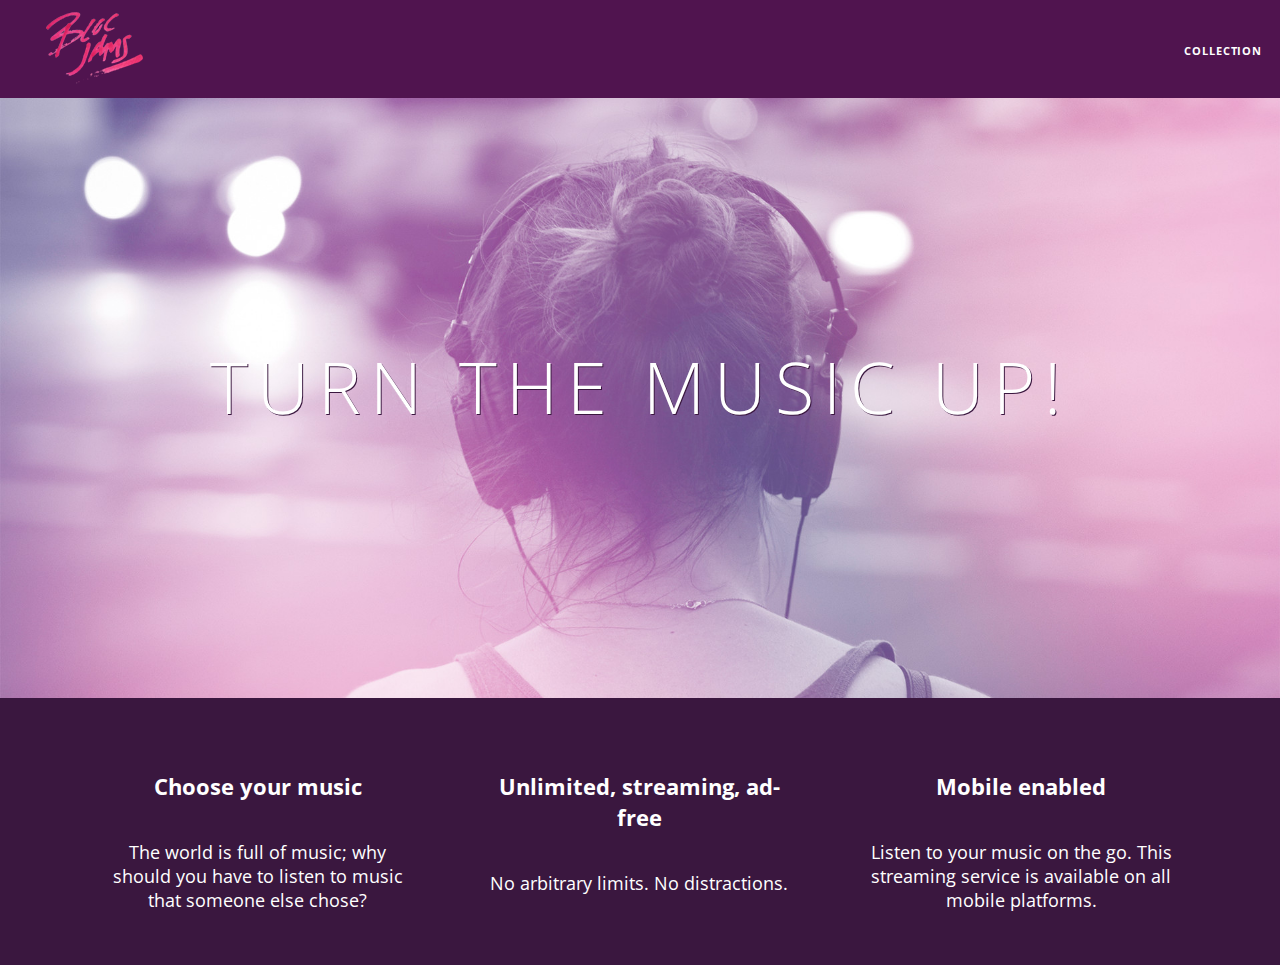
<file: index.html>
<!DOCTYPE html>

<html>
    <head>
        <title>Bloc Jams</title>
        <meta name="viewport" content="width=device-width, initial-scale=1">
        <link rel="stylesheet" type="text/css" href="http://fonts.googleapis.com/css?family=Open+Sans:400,800,600,700,300">
        <link rel="stylesheet" type="text/css" href="http://code.ionicframework.com/ionicons/2.0.1/css/ionicons.min.css">
        <link rel="stylesheet" type="text/css" href="styles/normalize.css">
        <link rel="stylesheet" type="text/css" href="styles/main.css">
        <link rel="stylesheet" type="text/css" href="styles/landing.css">
    </head>
   
    <body class="landing">
        <nav class="navbar"> <!-- navigation bar -->
            <a href="index.html" class="logo">
                <img src="assets/images/bloc_jams_logo.png" alt="bloc jams logo">
            </a>
            <div class="links-container">
                <a href="collection.html" class="navbar-link">collection</a>
            </div>
        </nav>

        <section class="hero-content">
            <h1 class="hero-title">Turn the music UP!</h1>
        </section>
        <section class="selling-points container clearfix"> <!-- selling points -->
            <div class="point column third">
                <span class="ion-music-note"></span>
                <h5 class="point-title">Choose your music</h5>
                <p class="point-description">The world is full of music; why should you have to listen to music that someone else chose?</p>
            </div>
            <div class="point column third">
                <span class="ion-radio-waves"></span>
                <h5 class="point-title">Unlimited, streaming, ad-free</h5>
                <p class="point-description">No arbitrary limits. No distractions.</p>
            </div>
            <div class="point column third">
                <span class="ion-iphone"></span>
                <h5 class="point-title">Mobile enabled</h5>
                <p class="point-description">Listen to your music on the go. This streaming service is available on all mobile platforms.</p>
            </div>
        </section>
    </body>
</html>
</file>
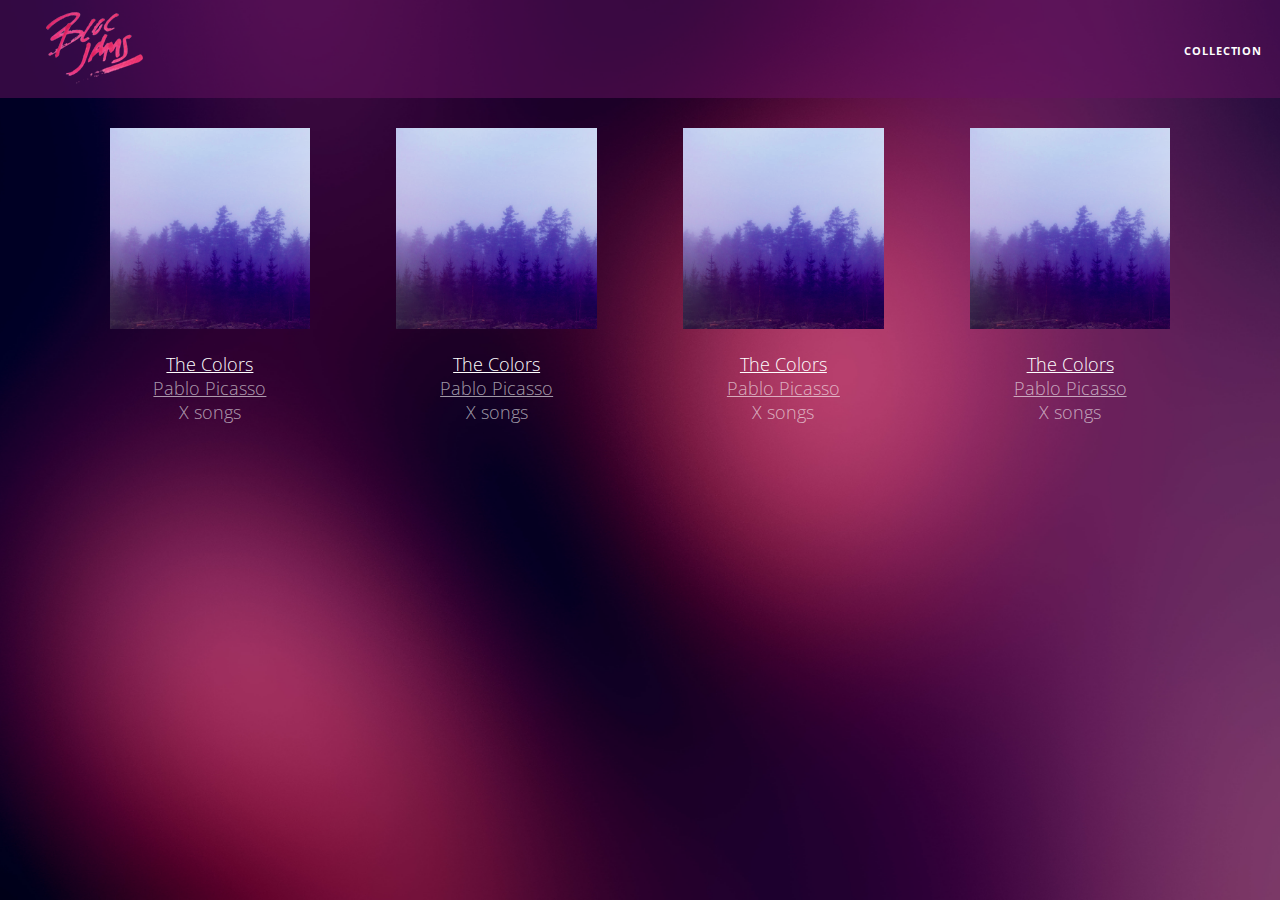
<file: collection.html>
<!DOCTYPE html>
 <html>
     <head>
         <title>Bloc Jams</title>
         <meta name="viewport" content="width=device-width, initial-scale=1">
         <link rel="stylesheet" type="text/css" href="http://fonts.googleapis.com/css?family=Open+Sans:400,800,600,700,300">
         <link rel="stylesheet" type="text/css" href="http://code.ionicframework.com/ionicons/2.0.1/css/ionicons.min.css">
         <link rel="stylesheet" type="text/css" href="styles/normalize.css">
         <link rel="stylesheet" type="text/css" href="styles/main.css">
         <link rel="stylesheet" type="text/css" href="styles/collection.css">
     </head>
     <body class="collection">
         <nav class="navbar"> <!-- nav bar -->
             <a href="index.html" class="logo">
                 <img src="assets/images/bloc_jams_logo.png" alt="bloc jams logo">
             </a>
             <div class="links-container">
                 <a href="collection.html" class="navbar-link">collection</a>
             </div>
         </nav>
          
         <section class="album-covers container clearfix">
             <div class="collection-album-container column fourth">
                 <img src="assets/images/album_covers/01.png"/>
                 <div class="collection-album-info caption">
                     <p>
                         <a class="album-name" href="album.html">The Colors</a>
                         <br/>
                         <a href="album.html">Pablo Picasso</a>
                         <br/>
                         X songs
                         <br/>
                     </p>
                 </div>
             </div>
             <div class="collection-album-container column fourth">
                 <img src="assets/images/album_covers/01.png"/>
                 <div class="collection-album-info caption">
                     <p>
                         <a class="album-name" href="album.html">The Colors</a>
                         <br/>
                         <a href="album.html">Pablo Picasso</a>
                         <br/>
                         X songs
                         <br/>
                     </p>
                 </div>
             </div>
             <div class="collection-album-container column fourth">
                 <img src="assets/images/album_covers/01.png"/>
                 <div class="collection-album-info caption">
                     <p>
                         <a class="album-name" href="album.html">The Colors</a>
                         <br/>
                         <a href="album.html">Pablo Picasso</a>
                         <br/>
                         X songs
                         <br/>
                     </p>
                 </div>
             </div>
             <div class="collection-album-container column fourth">
                 <img src="assets/images/album_covers/01.png"/>
                 <div class="collection-album-info caption">
                     <p>
                         <a class="album-name" href="album.html">The Colors</a>
                         <br/>
                         <a href="album.html">Pablo Picasso</a>
                         <br/>
                         X songs
                         <br/>
                     </p>
                 </div>
             </div>
         </section>
     </body>
 </html>
</file>
<file: styles/main.css>
*, *:before, *:after {
     -moz-box-sizing: border-box;
     -webkit-box-sizing: border-box;
     box-sizing: border-box;
 }

.container {
     margin: 0 auto;
     max-width: 64rem;
}

.container.narrow {
    max-width: 56rem;
}

html {
    height: 100%;
}

body {
    font-family: 'Open Sans';
    color: white;
    min-height: 100%;
}

.navbar {
    position:relative;
    padding: 0.5rem;
    
    background-color: rgba(101,18,95,0.5);
    z-index: 1;
}

.navbar .logo {
    position: relative; /* positioning will be explained in a resource */
    left: 2rem;
    cursor: pointer;  /* produces the finger-pointer icon when you hover over the logo */
 }
 
 .navbar .links-container {
     display: table;
     position: absolute;
     top: 0;
     right: 0;
     height: 100px;
     color: white;
     text-decoration: none;
}

.links-container .navbar-link {
     display: table-cell;
     position: relative;
     height: 100%;
     padding-left: 1rem;
     padding-right: 1rem;
     /* #4 */
     vertical-align: middle;
     color: white;
     font-size: 0.625rem;
     letter-spacing: 0.05rem;
     font-weight: 700;
     text-transform: uppercase;
     /* #3 */
     text-decoration: none;
     cursor: pointer;
 }

.links-container .navbar-link:hover {
     color: rgb(233,50,117);
 }

.links-container .navbar-link:active {
    color: rgb(233,50,117);
    background-color: white;
}

.clearfix:before,
.clearfix:after {
   content: " ";
   display: table;
}

.clearfix:after {
   clear: both;
}

 /* Medium and small screens (640px) */
 @media (min-width: 40rem) {
     html { font-size: 112%; }
          
     .column {
         float: left;
         padding-left: 1rem;
         padding-right: 1rem;
     }
        
     .column.full { width: 100%; }
     .column.two-thirds { width: 66.7%; }
     .column.half { width: 50%; }
     .column.third { width: 33.3%; }
     .column.fourth { width: 25%; }
     .column.flow-opposite { float: right; } 
   /* Style information will go here */
 }
 
 /* Large screens (1024px) */
 @media (min-width: 64rem) {
     html { font-size: 112%; }
   /* Style information will go here */
 }
</file>
<file: styles/landing.css>
body.landing {
     background-color: rgb(58,23,63);
 }
 
 .hero-content {
     position: relative;
     min-height: 600px;
     background-image: url(../assets/images/bloc_jams_bg.jpg);
     background-repeat: no-repeat;
     background-position: center center;
     background-size: cover;
 }
 
 .hero-content .hero-title {
     position: absolute;
     top: 40%;
     -webkit-transform: translateY(-50%);
     -moz-transform: translateY(-50%);
     transform: translateY(-50%);
     width: 100%;
     text-align: center;
     font-size: 4rem;
     font-weight: 300;
     text-transform: uppercase;
     letter-spacing: 0.5rem;
     text-shadow: 1px 1px 0px rgb(58,23,63);
 }
 
 .selling-points {
     position: relative;
 }
 
 .point {
     position: relative;
     padding: 2rem;
     text-align: center;
 }
 
 .point .point-title {
     font-size: 1.25rem;
 }
 
 .ion-music-note,
 .ion-radio-waves,
 .ion-iphone {
     color: rgb(233,50,117);
     font-size: 5rem;
 }
</file>
<file: styles/collection.css>
body.collection {
     background-image: url(../assets/images/blurred_backgrounds/blur_bg_2.jpg);
     background-repeat: no-repeat;
     background-attachment: fixed;
     background-position: center center;
     background-size: cover;
 }
 
 .album-covers {
     position: relative;
 }
 
 .collection-album-container {
     position: relative;
     margin-top: 30px;
     margin-bottom: 20px;
     text-align: center;
 }
 
 .collection-album-container .caption {
     margin-top: 10px;
 }
 
 .collection-album-container .caption p {
     font-size: 1rem;
     font-weight: 300;
     color: rgba(255, 255, 255, 0.6);
 }
 
 .collection-album-container .caption p a {
     color: rgba(255, 255, 255, 0.6);
 }
 
 .collection-album-container .caption p a.album-name {
     color: white;
 }
 
 .collection-album-container img {
     width: 80%;
 }
</file>
